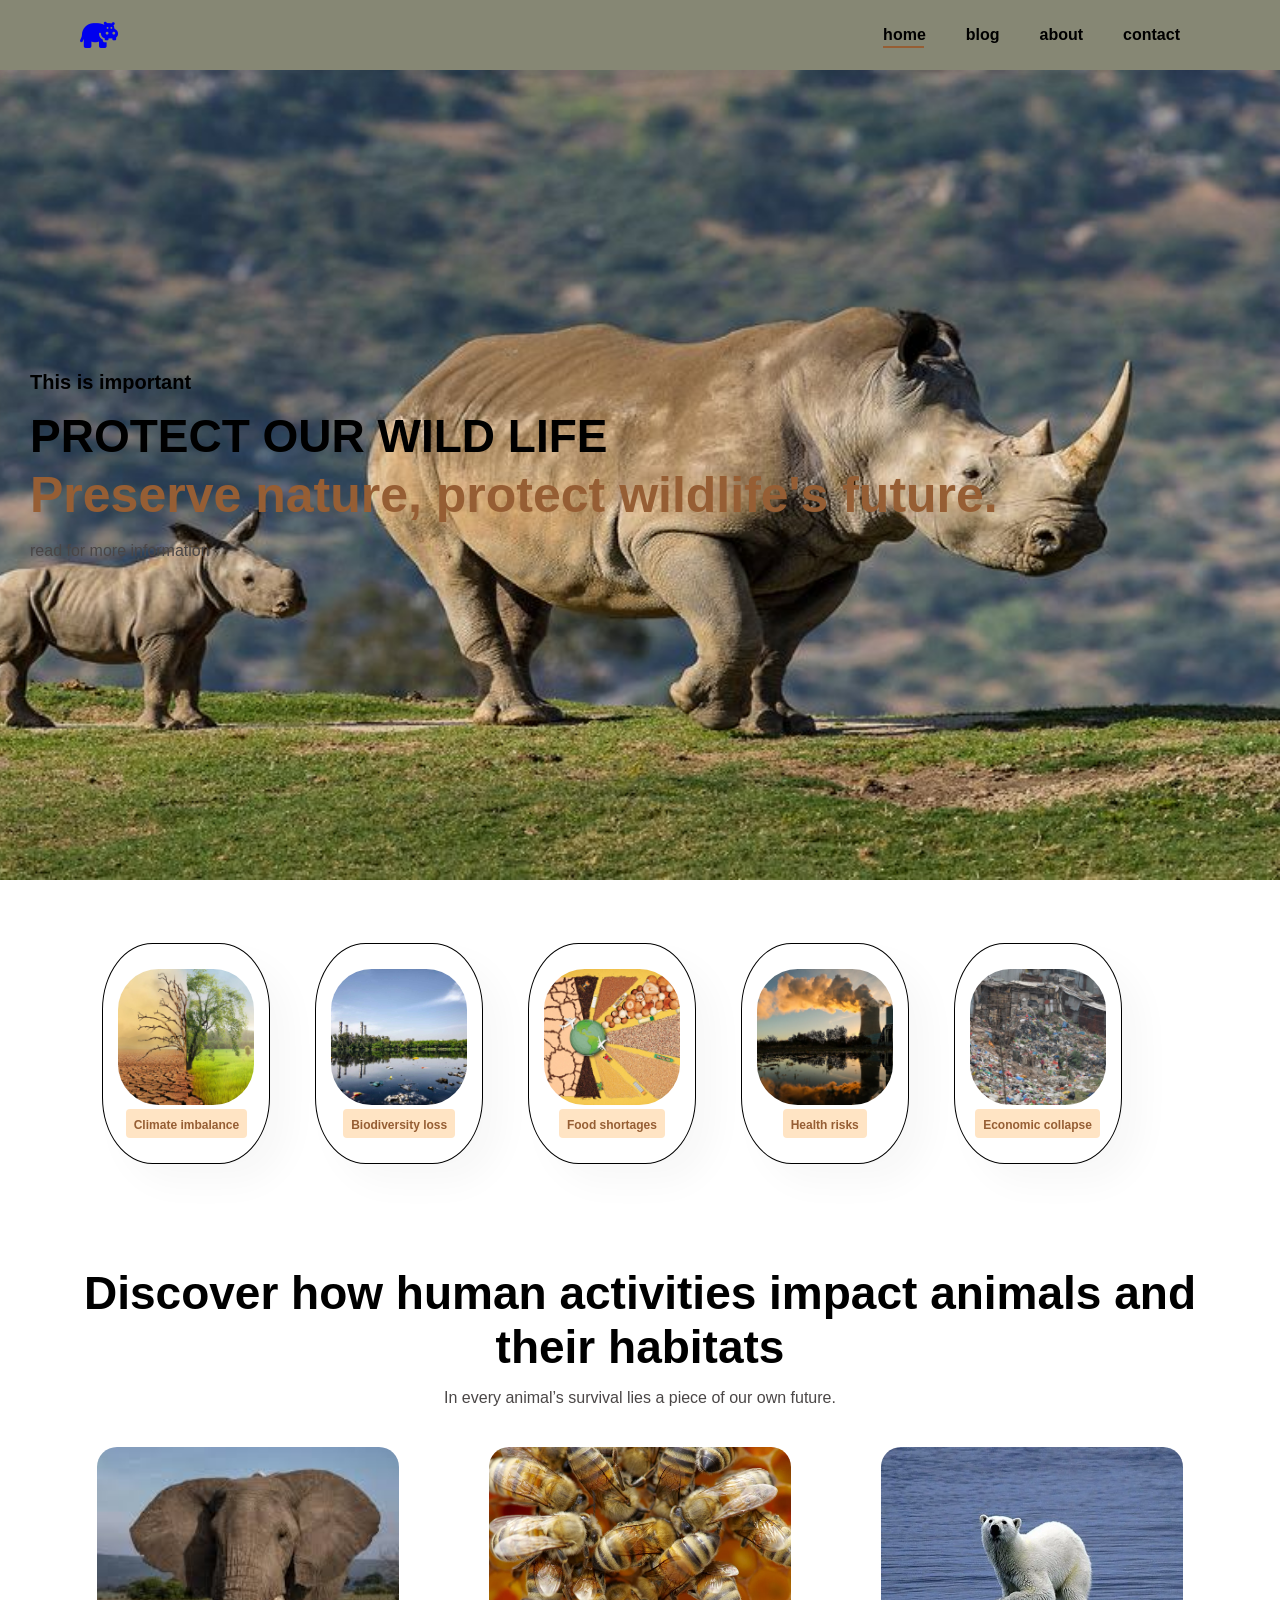
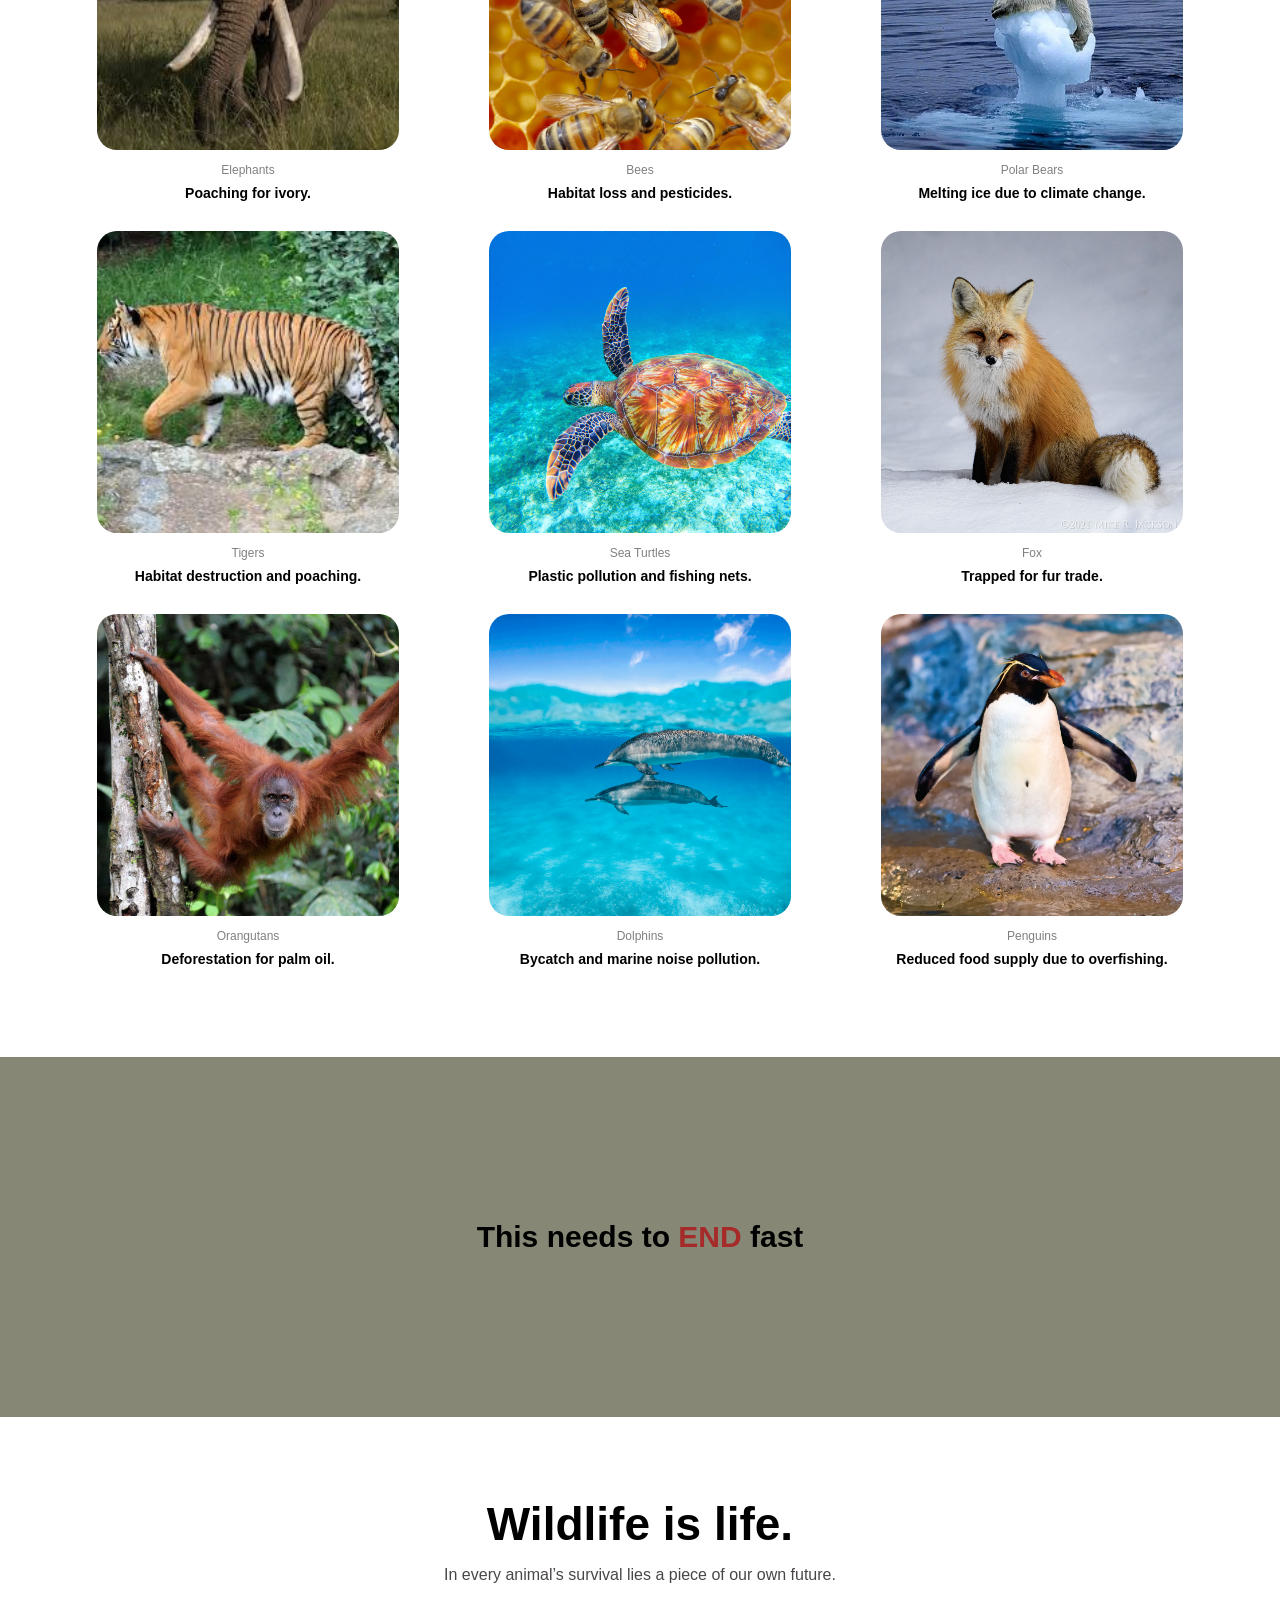
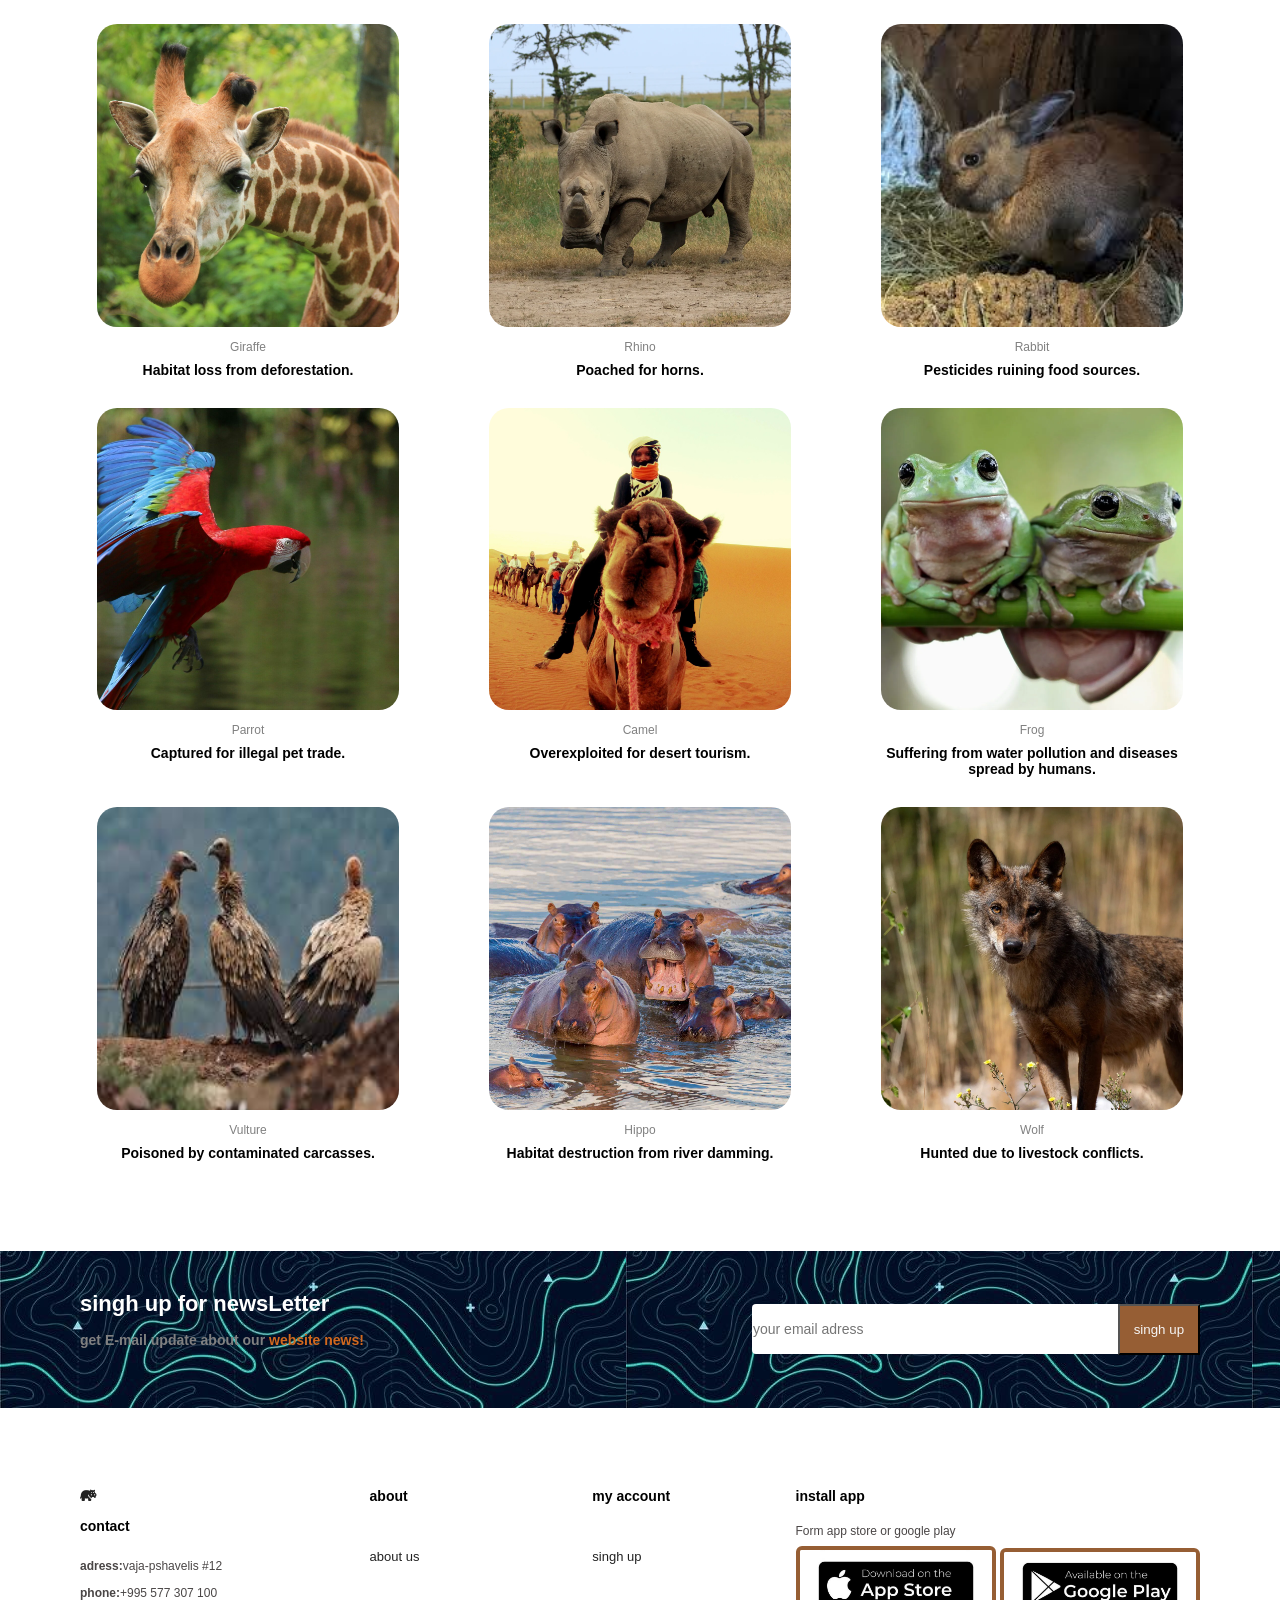
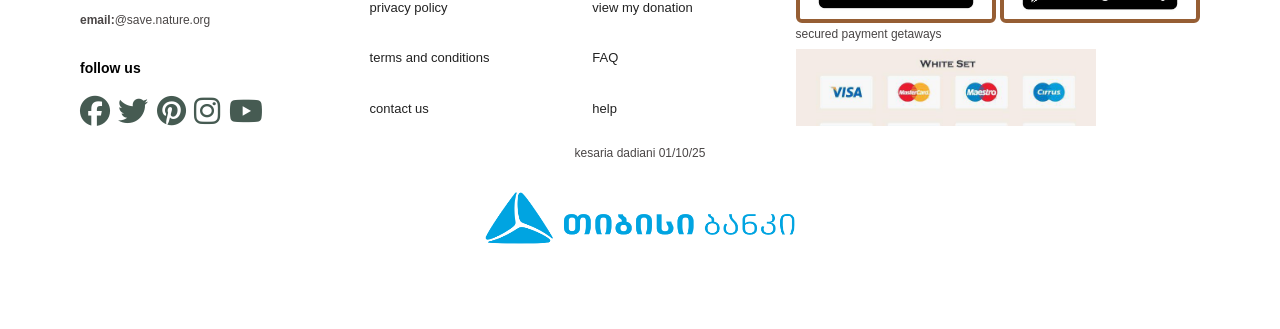
<file: index.html>
<!DOCTYPE html>
<html lang="en">
  <head>
    <meta charset="UTF-8" />
    <meta http-equiv="X-UA-Compatible" content="IE=edge" />
    <meta name="viewport" content="width=device-width, initial-scale=1.0" />
    <title>Savenature.org</title>
    <link rel="stylesheet" href="./style.css" />
    <link
      rel="stylesheet"
      href="https://cdnjs.cloudflare.com/ajax/libs/font-awesome/6.4.0/css/all.min.css"
      integrity="sha512-iecdLmaskl7CVkqkXNQ/ZH/XLlvWZOJyj7Yy7tcenmpD1ypASozpmT/E0iPtmFIB46ZmdtAc9eNBvH0H/ZpiBw=="
      crossorigin="anonymous"
      referrerpolicy="no-referrer"
    />
  </head>  <body>
    <section id="header">
      <a href="#"><i class="fa-solid fa-hippo"></i></a>

      <div>
        <ul id="navbar">
          <li><a class="act" href="index.html">home</a></li>
          <li><a href="blog.html">blog</a></li>
          <li><a href="about.html">about</a></li>
          <li><a href="contact.html">contact</a></li>
         </ul>
      </div>
      <div id="mobile">
        <i id="bar" class="fas fa-outdent"></i>      
     </div>


    </section>

    <section id="herro">
      <h4>This is important</h4>
      <h2>PROTECT OUR WILD LIFE</h2>
      <h1>Preserve nature, protect wildlife's future.</h1>
      <p>read for more information</p>
    </section>

    <section id="feture" class="section-p1">
      <div class="fe-box">
        <img src="climate.jpg" alt="" />
        <h6>Climate imbalance</h6>
      </div>
      <div class="fe-box">
        <img src="polluted.jpg" alt="" />
        <h6>Biodiversity loss</h6>
      </div>
      <div class="fe-box">
        <img src="food.jpg" alt="" />
        <h6>Food shortages</h6>
      </div>
      <div class="fe-box">
        <img src="badnat.webp" alt="" />
        <h6>Health risks</h6>
      </div>
      <div class="fe-box">
        <img src="health.avif" />
        <h6>Economic collapse</h6>
      </div>
    </section>

    <section id="product1" class="section-p1">
      <h2>Discover how human activities impact animals and their habitats</h2>
      <p>In every animal’s survival lies a piece of our own future.</p>
    
      <div class="procont">
        <div class="pro">
          <img src="elephant.jpg" alt="">
          <div class="imgpol">
            <span>Elephants</span>
            <h5>Poaching for ivory.</h5>
          </div>
        </div>
    
        <div class="pro">
          <img src="bees.webp" alt="">
          <div class="imgpol">
            <span>Bees</span>
            <h5>Habitat loss and pesticides.</h5>
          </div>
        </div>
    
        <div class="pro">
          <img src="polar.webp" alt="">
          <div class="imgpol">
            <span>Polar Bears</span>
            <h5>Melting ice due to climate change.</h5>
          </div>
        </div>
    
        <div class="pro">
          <img src="tiger.jpg" alt="">
          <div class="imgpol">
            <span>Tigers</span>
            <h5>Habitat destruction and poaching.</h5>
          </div>
        </div>
    
        <div class="pro">
          <img src="turtle.webp" alt="">
          <div class="imgpol">
            <span>Sea Turtles</span>
            <h5>Plastic pollution and fishing nets.</h5>
          </div>
        </div>

        <div class="pro">
          <img src="fox.jpg" alt="">
          <div class="imgpol">
            <span>Fox</span>
            <h5>Trapped for fur trade.</h5>
          </div>
        </div>

        <div class="pro">
          <img src="orangutan.webp" alt="">
          <div class="imgpol">
            <span>Orangutans</span>
            <h5>Deforestation for palm oil.</h5>
          </div>
        </div>
    
        <div class="pro">
          <img src="dolphins.webp" alt="">
          <div class="imgpol">
            <span>Dolphins</span>
            <h5>Bycatch and marine noise pollution.</h5>
          </div>
        </div>
    
        <div class="pro">
          <img src="penguin.webp" alt="">
          <div class="imgpol">
            <span>Penguins</span>
            <h5>Reduced food supply due to overfishing.</h5>
          </div>
        </div>
      </div>
    </section>

    <section id="banner" class="section-m1">
      <!-- es meore seqciaaa -->
     
      <h2>This needs to <span>END</span> fast</h2>
    </section>

    <section id="product1" class="section-p1">
      <h2>Wildlife is life.</h2>
      <p>In every animal’s survival lies a piece of our own future.</p>
    
      <div class="procont">
        <div class="pro">
          <img src="giraffe.jpg" alt="">
          <div class="imgpol">
            <span>Giraffe</span>
            <h5>Habitat loss from deforestation.</h5>
          </div>
        </div>
    
        <div class="pro">
          <img src="rhino.webp" alt="">
          <div class="imgpol">
            <span>Rhino</span>
            <h5>Poached for horns.</h5>
          </div>
        </div>
    
        <div class="pro">
          <img src="rabbit.jpg" alt="">
          <div class="imgpol">
            <span>Rabbit</span>
            <h5>Pesticides ruining food sources.</h5>
          </div>
        </div>
        <div class="pro">
          <img src="parrot.jpg" alt="">
          <div class="imgpol">
            <span>Parrot</span>
            <h5> Captured for illegal pet trade.</h5>
          </div>
        </div>
    
        <div class="pro">
          <img src="camel.jpg" alt="">
          <div class="imgpol">
            <span>Camel</span>
            <h5> Overexploited for desert tourism.</h5>
          </div>
        </div>
    
        <div class="pro">
          <img src="frog2.webp" alt="">
          <div class="imgpol">
            <span>Frog</span>
            <h5> Suffering from water pollution and diseases spread by humans.</h5>
          </div>
        </div>
    
        <div class="pro">
          <img src="voltures.jpg" alt="">
          <div class="imgpol">
            <span>Vulture</span>
            <h5> Poisoned by contaminated carcasses.</h5>
          </div>
        </div>
    
        <div class="pro">
          <img src="hippo.jpg" alt="">
          <div class="imgpol">
            <span>Hippo</span>
            <h5> Habitat destruction from river damming.</h5>
          </div>
        </div>
    
        <div class="pro">
          <img src="wolf.webp" alt="">
          <div class="imgpol">
            <span>Wolf</span>
            <h5>Hunted due to livestock conflicts.</h5>
          </div>
        </div>
      </div>
    </section>


<!-- 
    <section id="banner" class="section-m1">
    
 
  
    <section id="sm-banner" class="section-p1">
      <div class="banner-box">
          <h4>crazy deals</h4>
          <h2>buy 1 get 1 free</h2>
          <span>the best classic dress is on sale at cara</span>
      </div>
      <div class="banner-box banner-box2">
          <h4>buy now!</h4>
          <h2>A variety of new clothes</h2>
      </div>
  </section>
  
</section> -->

    <section id="newsletter" class="section-p1 section-m1">
        <div class="newster">
          <h4>singh up for newsLetter</h4>
          <p>
            get E-mail update about our 
            <span>website news!</span>
          </p>
        </div>
        <div class="form">
          <input type="text" placeholder="your email adress" />
          <button class="normal">singh up</button>
        </div>
      </section>

    <footer class="section-p1">
      <div class="col">
             <a href="#"><i class="fa-solid fa-hippo"></i></a>
        <h4>contact</h4>
        <p><strong>adress:</strong>vaja-pshavelis #12</p>
        <p><strong>phone:</strong>+995 577 307 100</p>
        <p><strong>email:</strong>@save.nature.org</p>

        <div class="follow">
          <h4>follow us</h4>
          <div class="icon">
            <i class="fa-brands fa-facebook"></i>
            <i class="fa-brands fa-twitter"></i>
            <i class="fa-brands fa-pinterest"></i>
            <i class="fa-brands fa-instagram"></i>
            <i class="fa-brands fa-youtube"></i>
          </div>
        </div>
      </div>

      <div class="col">
        <h4>about</h4>
        <a href="#">about us</a>
        <a href="#">privacy policy</a>
        <a href="#">terms and conditions</a>
        <a href="#">contact us</a>
      </div>
      <div class="col">
        <h4>my account</h4>
        <a href="#">singh up</a>
        <a href="#"> view my donation</a>
        <a href="#">FAQ</a>
        <a href="#">help</a>
      </div>

      <div class="col install">
        <h4>install app</h4>
        <p>Form app store or google play</p>
        <div class="row">
          <img src="applol.jpg" alt="" />
          <img src="apppls.jpg" alt="" />
        </div>
        <p>secured payment getaways</p>
        <img src="terminal.jpg" alt="" width="300px" />
      </div>
      <div class="copyright">
        <p>kesaria dadiani 01/10/25</p> 
        <span> <img src="tbc logo.png" alt="" width="30%" height="70%"></span>
      </div>
    </footer>

    <meta name="viewport" content="width=device-width, initial-scale=1.0" />

  </body>
</html>
</file>
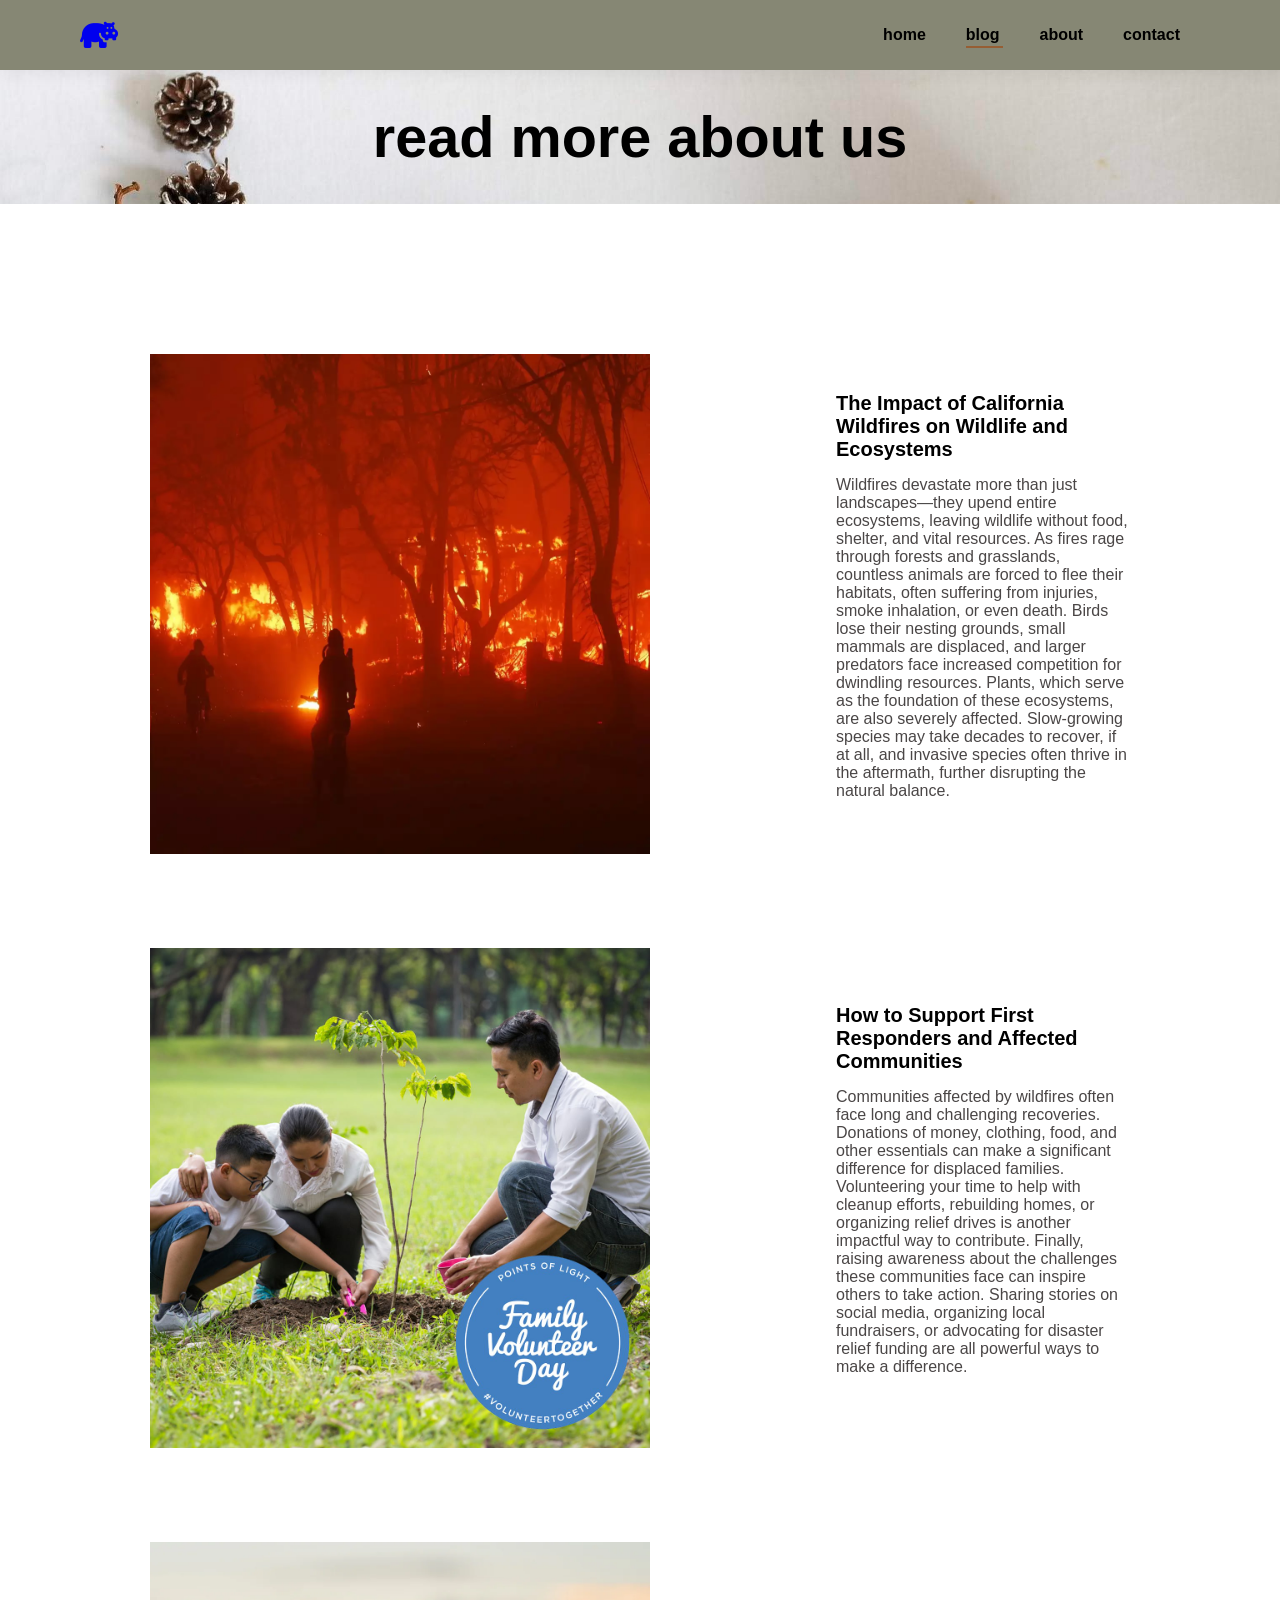
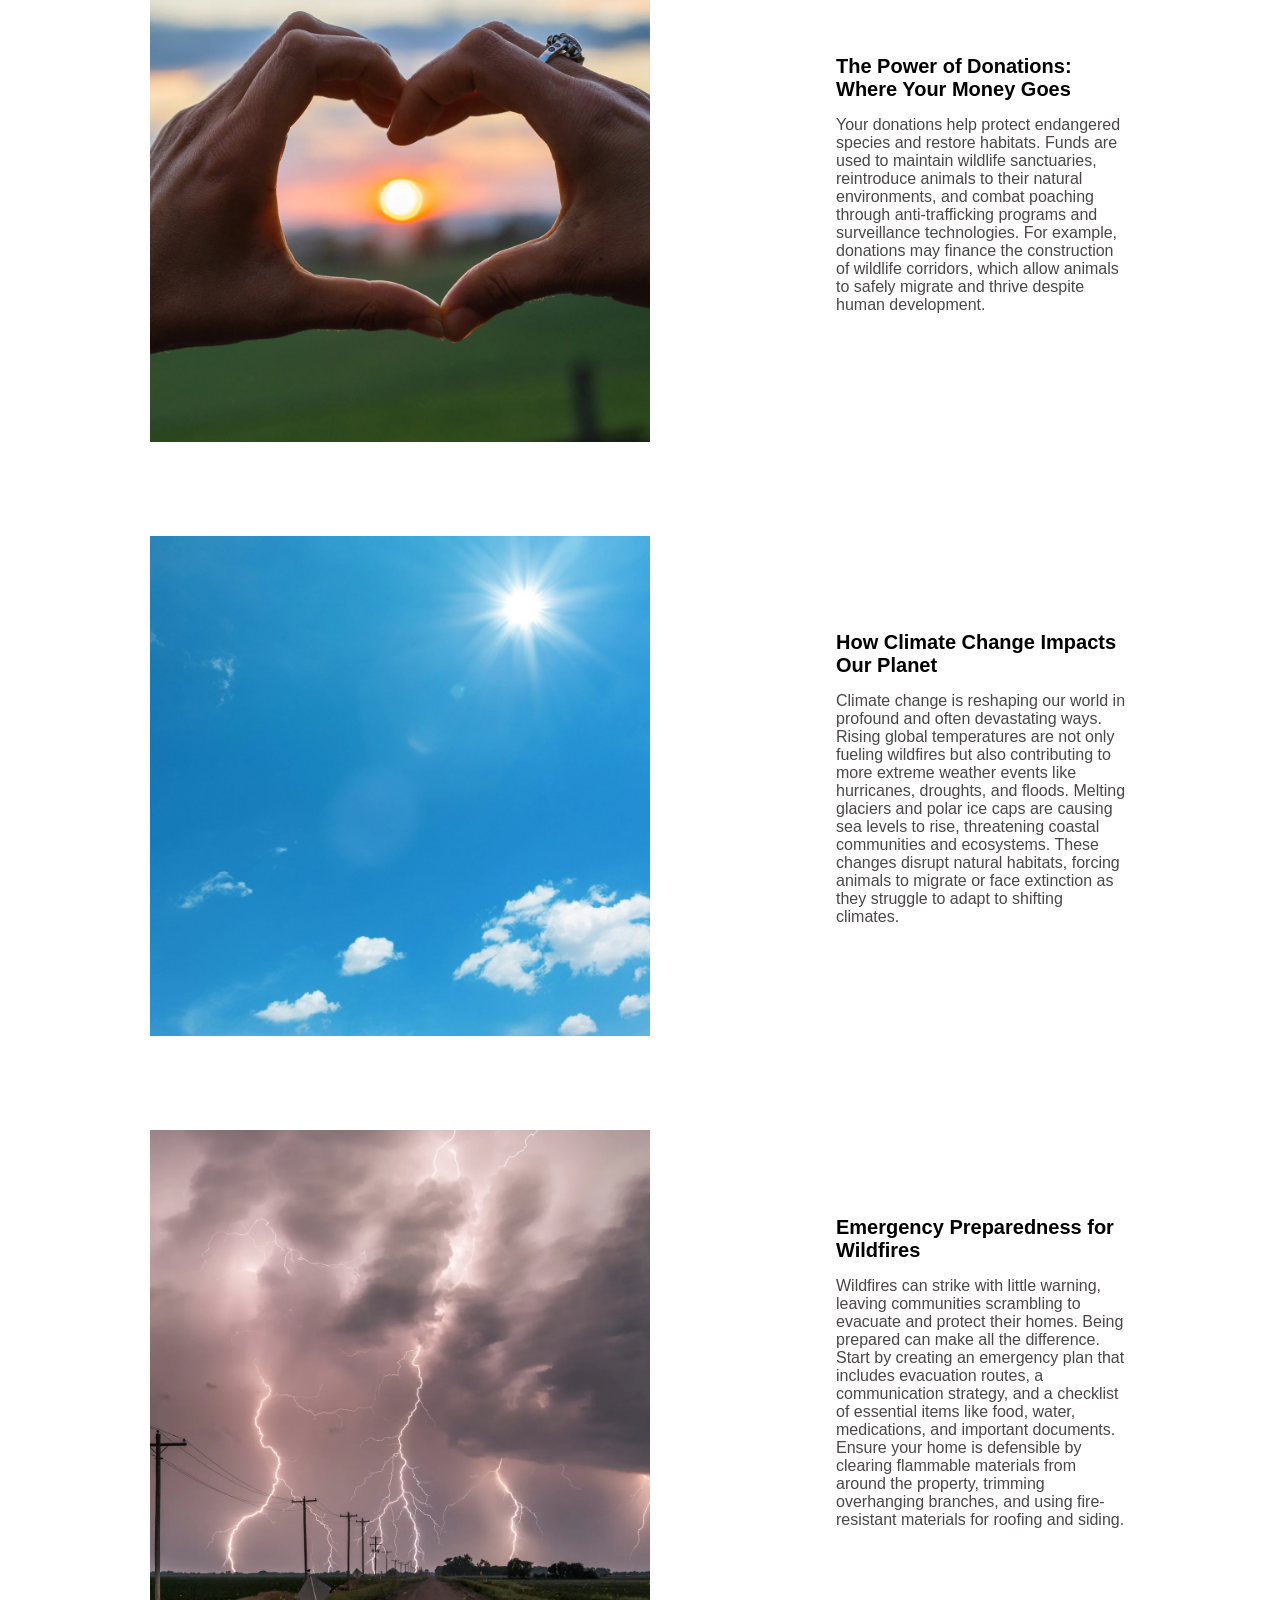
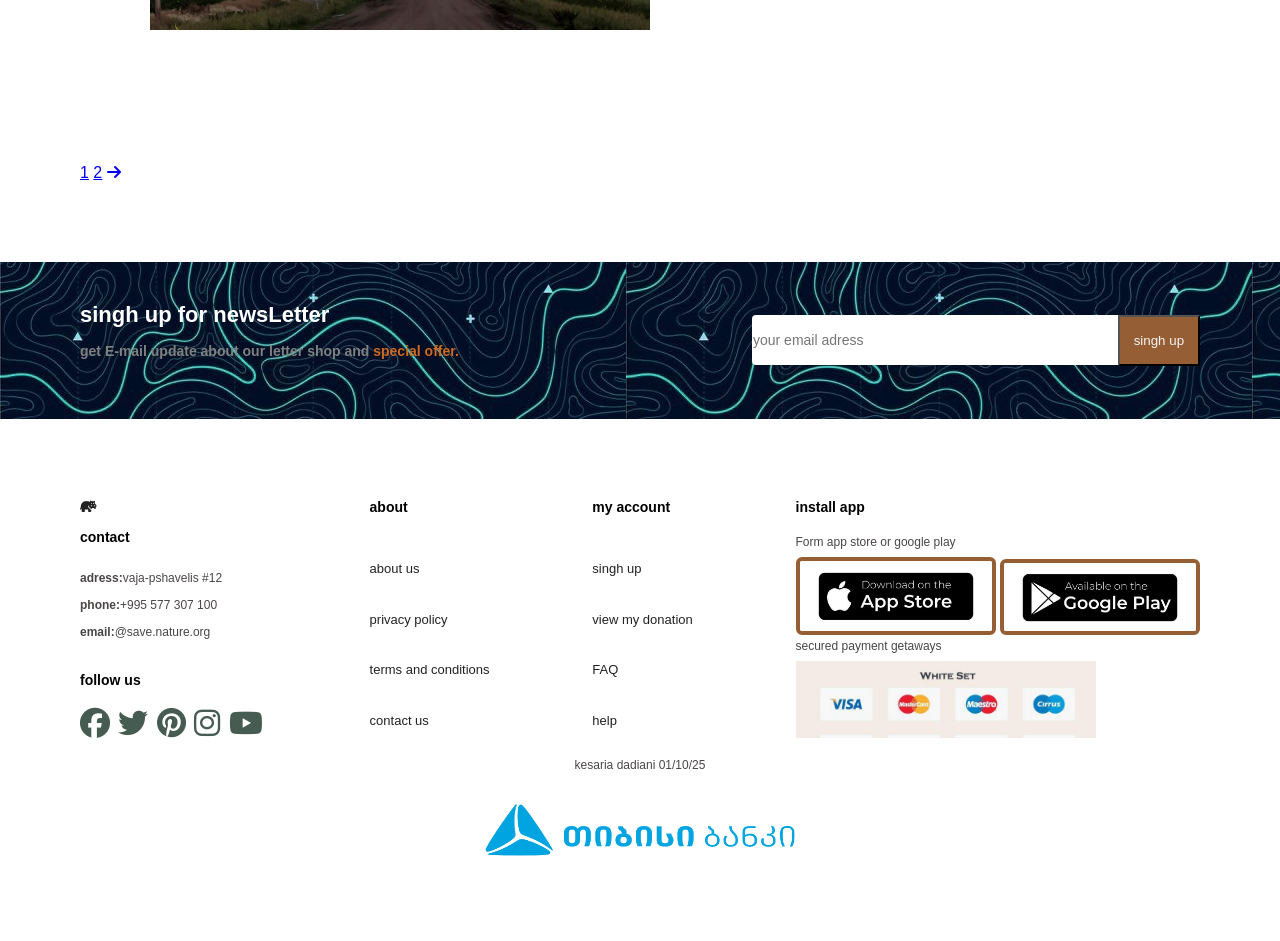
<file: blog.html>
<!DOCTYPE html>
<html lang="en">
  <head>
    <meta charset="UTF-8" />
    <meta http-equiv="X-UA-Compatible" content="IE=edge" />
    <meta name="viewport" content="width=device-width, initial-scale=1.0" />
    <title>Savenature.org</title>
    <link rel="stylesheet" href="./style.css" />
    <link
      rel="stylesheet"
      href="https://cdnjs.cloudflare.com/ajax/libs/font-awesome/6.4.0/css/all.min.css"
      integrity="sha512-iecdLmaskl7CVkqkXNQ/ZH/XLlvWZOJyj7Yy7tcenmpD1ypASozpmT/E0iPtmFIB46ZmdtAc9eNBvH0H/ZpiBw=="
      crossorigin="anonymous"
      referrerpolicy="no-referrer"
    />
  </head>
  <body>
    <section id="header">
      <a href="#"><i class="fa-solid fa-hippo"></i></a>

      <div>
        <ul id="navbar">
          <li><a  href="index.html">home</a></li>
   
          <li><a class="act" href="blog.html"  >blog</a></li>
          <li><a href="about.html">about</a></li>
          <li><a href="contact.html">contact</a></li>
        </ul>
      </div>
    </section>

    <section id="page-header2" class="blog-header">
     <h2>read more about us</h2>
 
     

    </section>

    <section id="blog">
    <div class="blog-box">
        <div class="blog-img">
            <img src="california.webp" alt="" >
        </div>
        <div class="blog-detals">
            <h4>The Impact of California Wildfires on Wildlife and Ecosystems</h4>
            <p>Wildfires devastate more than just landscapes—they upend entire ecosystems, 
              leaving wildlife without food, shelter, and vital resources. As fires rage through 
              forests and grasslands, countless animals are forced to flee their habitats, often 
              suffering from injuries, smoke inhalation, or even death. Birds lose their nesting grounds, small mammals are displaced, and larger predators face increased competition for dwindling resources. Plants, which serve as the foundation of these ecosystems, are also severely affected. Slow-growing species may take decades to recover,
               if at all, and invasive species often thrive in the aftermath, further disrupting the natural balance.
            </p>
        </div>
    
    </div>    
    <div class="blog-box">
        <div class="blog-img">
            <img src="program.jpg" alt=""  >
        </div>
        <div class="blog-detals">
            <h4> How to Support First Responders and Affected Communities</h4>
            <p>Communities affected by wildfires often face long and challenging recoveries.
               Donations of money, clothing, food, and other essentials can make a significant difference 
               for displaced families. Volunteering your time to help with cleanup efforts, 
               rebuilding homes, or organizing relief drives is another impactful way to contribute.
                Finally, raising awareness about the challenges these communities face can inspire others to take action. Sharing stories on social media,
               organizing local fundraisers, or advocating for disaster relief funding are all powerful ways to make a difference.
            </p>
        </div>
       
    </div>    
    <div class="blog-box">
        <div class="blog-img">
            <img src="dont2.webp" alt="" >
        </div>
        <div class="blog-detals">
            <h4>The Power of Donations: Where Your Money Goes </h4>
            <p>Your donations help protect endangered species and restore habitats.
              Funds are used to maintain wildlife sanctuaries, reintroduce animals to their natural environments, 
              and combat poaching through anti-trafficking programs and surveillance technologies. For example,
               donations may finance the construction of wildlife 
              corridors, which allow animals to safely migrate and thrive despite human development.
            </p>
        </div>
       
    </div>    
    <div class="blog-box">
        <div class="blog-img">
            <img src="sun.jpeg" alt="" >
        </div>
        <div class="blog-detals">
            <h4>
              How Climate Change Impacts Our Planet</h4>
            <p>Climate change is reshaping our world in profound and often devastating ways. Rising global temperatures are not only fueling wildfires but also contributing to more extreme weather events like 
              hurricanes, droughts, and floods. Melting glaciers and polar ice caps are causing sea levels
               to rise, threatening coastal communities and ecosystems. These changes disrupt natural habitats,
                forcing animals to migrate or face extinction as they struggle to adapt to shifting climates.
            </p>
        </div>
      
    </div>    
    <div class="blog-box">
        <div class="blog-img">
            <img src="hurricane.jpg" alt="" >
        </div>
        <div class="blog-detals">
            <h4> Emergency Preparedness for Wildfires</h4>
            <p>Wildfires can strike with little warning, leaving communities scrambling to evacuate and 
              protect their homes. Being prepared can make all the difference. Start by creating an emergency plan 
              that includes evacuation routes, a communication strategy, and a checklist of essential items like food, 
              water, medications, and important documents. Ensure your home is defensible by clearing flammable materials
               from around the property, trimming overhanging branches, and using fire-resistant materials for roofing and 
               siding.
            </p>
        </div>
    
    </div>    
    
    </section>

    <section id="pagination" class="section-p1">
        <a href="#">1</a>
        <a href="#">2</a>
        <a href="#"><i class="fa-solid fa-arrow-right"></i></a>
       
    </section>

    <section id="newsletter" class="section-p1 section-m1">
        <div class="newster">
          <h4>singh up for newsLetter</h4>
          <p>
            get E-mail update about our letter shop and
            <span>special offer.</span>
          </p>
        </div>
        <div class="form">
          <input type="text" placeholder="your email adress" />
          <button class="normal">singh up</button>
        </div>
      </section>
      <footer class="section-p1">
        <div class="col">
               <a href="#"><i class="fa-solid fa-hippo"></i></a>
          <h4>contact</h4>
          <p><strong>adress:</strong>vaja-pshavelis #12</p>
          <p><strong>phone:</strong>+995 577 307 100</p>
          <p><strong>email:</strong>@save.nature.org</p>
  
          <div class="follow">
            <h4>follow us</h4>
            <div class="icon">
              <i class="fa-brands fa-facebook"></i>
              <i class="fa-brands fa-twitter"></i>
              <i class="fa-brands fa-pinterest"></i>
              <i class="fa-brands fa-instagram"></i>
              <i class="fa-brands fa-youtube"></i>
            </div>
          </div>
        </div>
  
        <div class="col">
          <h4>about</h4>
          <a href="#">about us</a>
          <a href="#">privacy policy</a>
          <a href="#">terms and conditions</a>
          <a href="#">contact us</a>
        </div>
        <div class="col">
          <h4>my account</h4>
          <a href="#">singh up</a>
          <a href="#"> view my donation</a>
          <a href="#">FAQ</a>
          <a href="#">help</a>
        </div>
  
        <div class="col install">
          <h4>install app</h4>
          <p>Form app store or google play</p>
          <div class="row">
            <img src="applol.jpg" alt="" />
            <img src="apppls.jpg" alt="" />
          </div>
          <p>secured payment getaways</p>
          <img src="terminal.jpg" alt="" width="300px" />
        </div>
        <div class="copyright">
          <p>kesaria dadiani 01/10/25</p> 
          <span> <img src="tbc logo.png" alt="" width="30%" height="70%"></span>
        </div>
      </footer>
  </body>
</html>
</file>
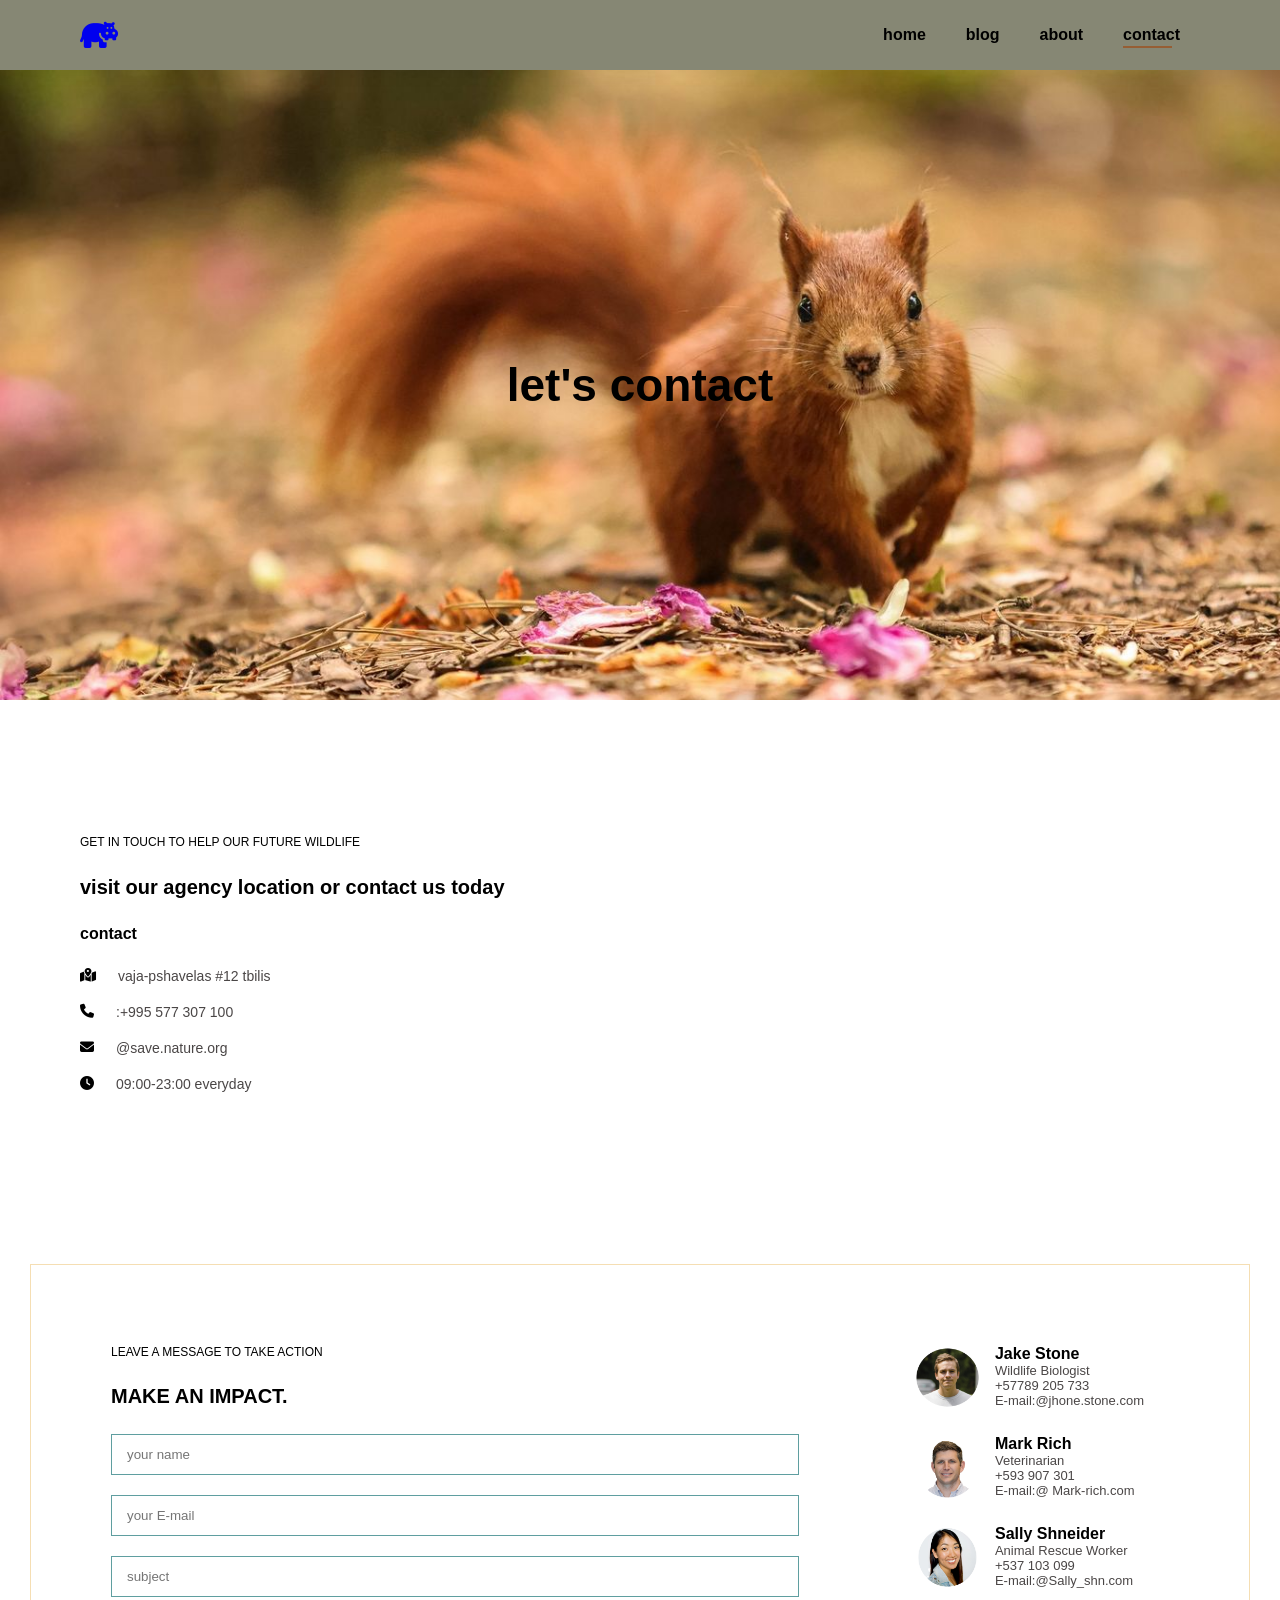
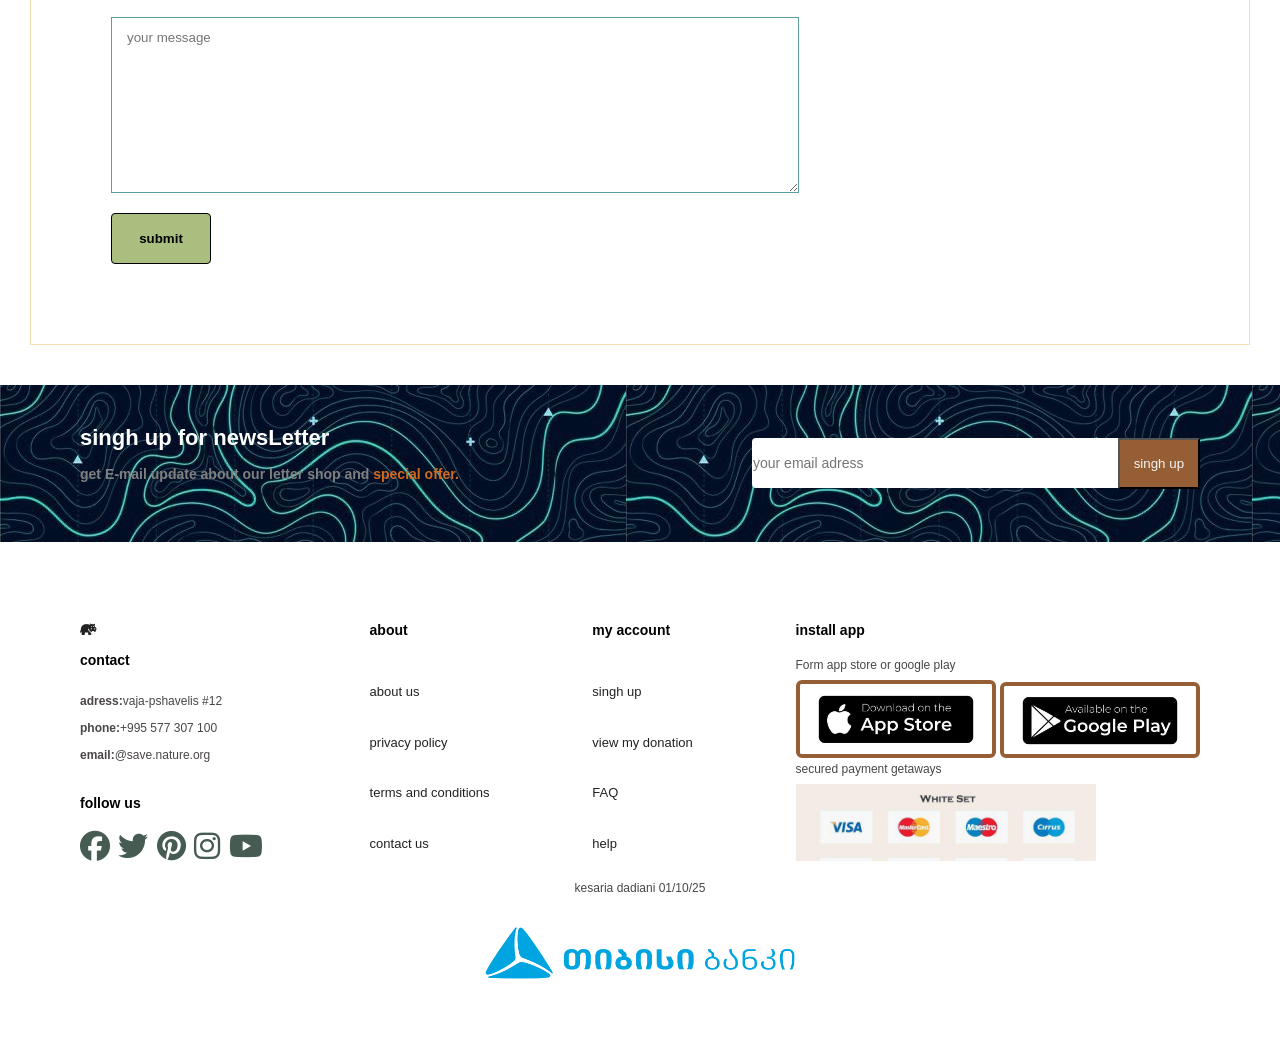
<file: contact.html>
<!DOCTYPE html>
<html lang="en">
  <head>
    <meta charset="UTF-8" />
    <meta http-equiv="X-UA-Compatible" content="IE=edge" />
    <meta name="viewport" content="width=device-width, initial-scale=1.0" />
    <title>Savenature.org</title>
    <link rel="stylesheet" href="./style.css" />
    <link
      rel="stylesheet"
      href="https://cdnjs.cloudflare.com/ajax/libs/font-awesome/6.4.0/css/all.min.css"
      integrity="sha512-iecdLmaskl7CVkqkXNQ/ZH/XLlvWZOJyj7Yy7tcenmpD1ypASozpmT/E0iPtmFIB46ZmdtAc9eNBvH0H/ZpiBw=="
      crossorigin="anonymous"
      referrerpolicy="no-referrer"
    />
  </head>
  <body>
    <section id="header">
      <a href="#"><i class="fa-solid fa-hippo"></i></a>

      <div>
        <ul id="navbar">
          <li><a  href="index.html">home</a></li>
          <li><a  href="blog.html"  >blog</a></li>
          <li><a  href="about.html">about</a></li>
          <li><a class="act" href="contact.html">contact</a></li>
        </ul>
      </div>
    </section>

    <section id="page-header4" class="about-header">
     <h2>let's contact</h2>
 
    

    </section>

   <section id="contact-detals" class="section-p1">
    <div class="detals">
<span>GET IN TOUCH TO HELP OUR FUTURE WILDLIFE</span>
<h2>visit our agency location or contact us today</h2>
<h3>contact</h3>
<div>
<li>
    <i class="fa-solid fa-map-location-dot"></i>
    <p>vaja-pshavelas #12 tbilis </p>
</li>
<li>
    <i class="fa-solid fa-phone"></i>
    <p>:+995 577 307 100 </p>
</li>
<li>
    <i class="fa-solid fa-envelope"></i>
    <p>@save.nature.org </p>
</li>
<li>
    <i class="fa-solid fa-clock"></i>
    <p>09:00-23:00 everyday </p>
</li>

</div>
    </div>
<div class="map">
    <iframe src="https://www.google.com/maps/embed?pb=!1m18!1m12!1m3!1d2977.841404394941!2d44.729997100000006!3d41.72394100000001!2m3!1f0!2f0!3f0!3m2!1i1024!2i768!4f13.1!3m3!1m2!1s0x4044730c3a357731%3A0xa2d4accd1170c788!2z4YOV4YOQ4YOf4YOQLeGDpOGDqOGDkOGDleGDlOGDmuGDkA!5e0!3m2!1ska!2sge!4v1685382746433!5m2!1ska!2sge" width="600" height="450" style="border:0;" allowfullscreen="" loading="lazy" referrerpolicy="no-referrer-when-downgrade"></iframe>
</div>
   </section>
      
   <section id="form-detals">
<form action="">
    <span>LEAVE A MESSAGE TO TAKE ACTION</span>
  <h2>MAKE AN IMPACT.</h2>
  <input type="text" placeholder="your name">
  <input type="email" placeholder="your E-mail">
  <input type="text" placeholder="subject">
  <textarea name="" id="" cols="30" rows="10" placeholder="your message"></textarea>
  <button>submit</button>
</form>
<div class="people">
    <div>
        <img src="bijiko1.png" alt="">
        <p><span>Jake Stone</span> Wildlife Biologist<br> +57789 205 733 <br> E-mail:@jhone.stone.com</p>
    </div>
    <div>
        <img src="bijiko3.png" alt="">
        <p><span>Mark Rich</span> Veterinarian <br> +593 907 301 <br> E-mail:@ Mark-rich.com</p>
    </div>
    <div>
        <img src="bijiko2'.png" alt="">
        <p><span>Sally Shneider</span> Animal Rescue Worker <br> +537 103 099 <br> E-mail:@Sally_shn.com</p>
    </div>
</div>
   </section>


    <section id="newsletter" class="section-p1 section-m1">
        <div class="newster">
          <h4>singh up for newsLetter</h4>
          <p>
            get E-mail update about our letter shop and
            <span>special offer.</span>
          </p>
        </div>
        <div class="form">
          <input type="text" placeholder="your email adress" />
          <button class="normal">singh up</button>
        </div>
      </section>

      <footer class="section-p1">
        <div class="col">
               <a href="#"><i class="fa-solid fa-hippo"></i></a>
          <h4>contact</h4>
          <p><strong>adress:</strong>vaja-pshavelis #12</p>
          <p><strong>phone:</strong>+995 577 307 100</p>
          <p><strong>email:</strong>@save.nature.org</p>
  
          <div class="follow">
            <h4>follow us</h4>
            <div class="icon">
              <i class="fa-brands fa-facebook"></i>
              <i class="fa-brands fa-twitter"></i>
              <i class="fa-brands fa-pinterest"></i>
              <i class="fa-brands fa-instagram"></i>
              <i class="fa-brands fa-youtube"></i>
            </div>
          </div>
        </div>
  
        <div class="col">
          <h4>about</h4>
          <a href="#">about us</a>
          <a href="#">privacy policy</a>
          <a href="#">terms and conditions</a>
          <a href="#">contact us</a>
        </div>
        <div class="col">
          <h4>my account</h4>
          <a href="#">singh up</a>
          <a href="#"> view my donation</a>
          <a href="#">FAQ</a>
          <a href="#">help</a>
        </div>
  
        <div class="col install">
          <h4>install app</h4>
          <p>Form app store or google play</p>
          <div class="row">
            <img src="applol.jpg" alt="" />
            <img src="apppls.jpg" alt="" />
          </div>
          <p>secured payment getaways</p>
          <img src="terminal.jpg" alt="" width="300px" />
        </div>
        <div class="copyright">
          <p>kesaria dadiani 01/10/25</p> 
          <span> <img src="tbc logo.png" alt="" width="30%" height="70%"></span>
        </div>
      </footer>
  </body>
</html>
</file>
<file: style.css>
*{
    margin: 0;
    padding: 0;
    box-sizing: border-box;
    font-family: 'Poppins', sans-serif;
}



h1{
font-size: 50px;
line-height: 64px;
color: black;
}
 h2{
    font-size: 46px;
    line-height: 54px;
    color: black;
 }

 h4{
    font-size: 20px;
    color: black;
 }

 h6{
    font-weight: 700;
    font-size: 12px;
 }

 p{
    font-size: 16px;
    color: rgb(74, 70, 70);
    margin: 15px 0 20px 0;
 }

 .section-p1{
    padding: 40px 80px;
 }
 .section-m1{
    margin: 40px 0;
 }
 body{
    width: 100%;
 }

 #header{
    display: flex;
    align-items: center;
    justify-content: space-between;
    padding: 20px 80px;
    background-color:rgb(134, 135, 116);
    box-shadow: 0 5px 15px rgba(0, 0, 0, 0.06);
    z-index: 999;
    position: sticky;
    top: 0;
    left: 0;
 }
#header i {
    font-size: 190%;
}
#navbar{
    display: flex;
    align-items: center;
    justify-content: center;
}

#navbar li{
    list-style: none;
    padding: 0 20px;
    position: relative;
}

#navbar li a{
    text-decoration: none;
    font-size: 16px;
    font-weight:600 ;
    color: black;
    transition:0.3s ;
}

#navbar li a:hover{
color: rgb(74, 33, 20);
}

#navbar li a:hover,
#navbar li a.act{
    color:rgb(0, 0, 0);
}
  
#navbar li a.act::after,
#navbar li a:hover::after{
    content: "";
    width: 50%;
    height: 2px;
    background: rgb(150, 94, 52);
    position: absolute;
    bottom: -4px;
    left: 20px;
}

#mobile{
    display: none;
    align-items: center;
}
.fa-brands{
    font-size: 60px;
}

#herro{
 background-image: url("herro.jpg");
 width: 100%;
    height: 90vh;
    background-position: top 25%  right 0 ;
background-size: cover;
padding: 0 30px;
display: flex;
align-items: flex-start;
justify-content: center;
flex-direction: column;
}
#herro h4{
    padding-bottom: 15px;
}
#herro h1{
    color: rgb(150, 94, 52);
}

#feture {
    display: flex;
    align-items: center;
    justify-content: flex-start;
    flex-wrap: wrap;
  }
  
  #feture .fe-box {
    width: 15%;
    text-align: center;
    padding: 25px 15px;
    box-shadow: 20px 20px 34px rgba(0, 0, 0, 0.03);
    border: 1px solid;
    margin: 2%;
    border-radius: 30%;
  } 
  
  #feture .fe-box img {
    width: 100%;
  border-radius: 30%;
  }
  
  #feture .fe-box h6 {
    padding: 9px 8px 6px 8px;
    border-radius: 4px;
    color:rgb(150, 94, 52);
    background-color: bisque;
    display: inline-block;
  }

  #feture1 {  
    display: flex;  
    align-items: flex-start;  
    justify-content: space-between;  
    flex-wrap: wrap;  
}  

#feture1 .fe-box {  
    text-align: center;  
    padding: 2%;  
    border-radius: 10px;  
    flex: 1 1 calc(30% - 20px); 
    margin: 10px;  
}  

#feture1 .fe-box img {  
    width: 100%; 
    max-width: 440px;
    height: auto;  
    border-radius: 10%;  
}  

#feture1 .fe-box h6 {  
    padding: 9px 8px 6px 8px;  
    border-radius: 4px;  
    color: rgb(150, 94, 52);  
    background-color: bisque;  
    display: inline-block;  
    margin-top: 10px;  
    font-size: 30px;
}  



  #product1 {
    text-align: center;
}

#product1 .procont {
    display: flex;
    justify-content: space-between;
    flex-wrap: wrap;
    gap: 20px; 
    padding-top: 20px;
}

#product1 .pro {
    display: flex;
    flex-direction: column; 
    align-items: center;
    width: 30%; 
    box-sizing: border-box;
}

#product1 .pro:hover {
    box-shadow: 20px 20px 30px rgba(0, 0, 0, 0.09);
}

#product1 .pro img {
    width: 90%;
    border-radius: 20px;
}

#product1 .imgpol {
    text-align: center;
    padding: 10px 0;
}

#product1 .imgpol span {
    color: grey;
    font-size: 12px;
}

#product1 .imgpol h5 {
    padding-top: 7px;
    color: black;
    font-size: 14px;
}



#banner{
    display: flex;
    flex-direction: column;
    justify-content: center;
    align-items: center;
    text-align: center;
    background-image: url(Screenshot\ 2025-01-04\ 161342.png);
    width: 100%;
    height: 40vh;
    background-size: cover;
    background-position: center;
 
}

#banner h4{
color:darkblue ;
font-size: 16px;
}

#banner h2{
color: rgb(0, 0, 0);
    font-size: 30px;
    padding: 10px 0;
}


.banner-box {
    display: flex;
    flex-direction: column;
    justify-content: center;
    align-items: flex-start;
    justify-self: center; 
    min-width: 580px;
    height: 50vh;
    background-size: cover;
    background-position: center;
   margin: 10%;
  }
  

#banner h2 span{
    color: brown;
}

#product1  .procont{
    display: flex;
    justify-content: space-between;
    padding-top: 20px;
    flex-wrap: wrap;
}

    
#sm-banner {
    display: grid;
    grid-template-columns: 1fr 1fr;
    grid-gap: 20px;
}

.banner-box, .banner-box2 {
    display: flex;
    flex-direction: column;
    justify-content: center;
    align-items: flex-start;
    min-width: 580px;
    height: 50vh;
    background-size: cover;
    background-position: center;
    padding: 30px;
}

.banner-box {
    background-image: url(dmodlegirl.jpg);
}

.banner-box2 {
    background-image: url(cloth.jpg);
}

#sm-banner h4, #sm-banner h2, #sm-banner span {
    color: white;
}

#sm-banner h4 {
    font-size: 20px;
    font-weight: 600;
}

#sm-banner h2 {
    font-size: 28px;
    font-weight: 800;
}

#sm-banner span {
    font-size: 28px;
    font-weight: 500;
    padding-bottom: 15px;
}



#mobile{
    display: none;
    align-items: center;

}






 #newsletter{
display: flex;
justify-content: space-between;
flex-wrap: wrap;
align-items: center;
background-image: url(whaterbakk.jpg);

background-color: darkblue;
    }


    #newsletter h4{
        font-size: 22px;
        font-weight:700 ;
        color: white;
    }


    #newsletter p{
        font-size: 14px;
        font-weight:600 ;
        color: grey; 
    }

    #newsletter p span{
 color: chocolate;
    }


    #newsletter input{
        height:3.125rem ;
padding: o 1.25em ;
font-size: 14px;
width: 100%;
border: 1px solid transparent;
border-radius: 4px;
outline: none;
border-top-right-radius:0 ;
border-bottom-right-radius:0
    }


    #newsletter button{
        color: whitesmoke;
        background-color:rgb(150, 94, 52) ;
        white-space:nowrap ;
        width: 100px;
        height: 51px;
        border-top-left-radius:0 ;
border-bottom-left-radius:0
    }

    #newsletter .form {
display: flex;
width: 40%;
    }



    footer{
        display: flex;
        flex-wrap: wrap;
        justify-content: space-between;
    }

    footer .col{
        display: flex;
      flex-direction: column;
        justify-content: space-between;
        align-items: flex-start;
        margin-bottom: 20px;
    }

    footer h4{
        font-size:14px ;
        padding-bottom: 20px;

    }

    footer p{
        font-size:12px ;
        margin: 0 0 8px 0;
    }

    footer a{
       text-decoration: none;
        margin-bottom:10px;
font-size: 13px;
color: #222;
    }

    footer .follow{
margin-top: 20px;

    }

    
    footer .follow i{
       color: #465b52;
        padding-right: 4px;
        cursor: pointer;
        font-size: 30px;
            }


 footer .install .row img{
border: 4px solid rgb(150, 94, 52);
border-radius: 6px;
width: 200px;
            }


 footer .follow i:hover,
footer a:hover{
                color: rgb(150, 94, 52);
            }

footer .copyright {
text-align: center;
width: 100%;
            }


            @media (max-width: 768px) {
                #header {
                    flex-direction: column;
                    padding: 20px;
                }
            
                #navbar {
                    flex-direction: column;
                    align-items: center;
                }
            
                #navbar li {
                    padding: 10px 0;
                }
            
                #herro h1 {
                    font-size: 36px;
                }
            
                #feture .fe-box {
                    width: 45%;
                    margin: 10px 0;
                }
            
                #product1 .pro {
                    width: 45%;
                }
            
                #newsletter .form {
                    flex-direction: column;
                }
            
                #newsletter input, #newsletter button {
                    width: 100%;
                    margin-bottom: 10px;
                }
            }
            















/* @media chavamato
 

@media (max-width:799px){
    #navbar{
        display: flex;
        flex-direction: column;
        align-items: flex-start;
        justify-content: flex-start;
        position: fixed;
        top: 0;
        right: -300px;
        height: 100vh;
        width: 300px;
        background-color: aliceblue;
        box-shadow: 0 40px 60px rgba(0, 0, 0, 0.2);
        padding:80px 0 0 14px ;
        transition: 0.3s;
    }

    #navbar .active{
        right: 0px;
    }
    #navbar li{
        margin-bottom:25px ;
    }

#mobile{
    display: flex;
    align-items: center;

}

#mobile i {
    color: black;
    font-size: 24px;
    padding-left: 20px;
}
#close{
    position: absolute;
    top: 30px;
    left: 30px;
    color: black;
    font-size: 24px;
}
    #lg-bag{
        display: none;
    }
    #herro{
        background-image: url("herro.jpeg");
        width: 100%;
           height: 90vh;
           background-position: top 25%  right 0 ;
       background-size: cover;
       padding: 0 30px;
       display: flex;
       align-items: flex-start;
       justify-content: center;
       flex-direction: column;
       }
} */



.blog-header{
    background-image: url(gadaketebulia.jpg);
    width: 100%;
    height: 30%;
    background-size: cover;
    display: flex;
    justify-content: center;
    text-align: center;
    flex-direction: column;
    padding: 40px;
   
}


#page-header2 h2{
    color: black;
    font-size: 360%;
    }
    
    #blog{
        padding: 150px 150px 0 150px;
    }
    
    
    #blog  .blog-box{
        display: flex;
        align-items: center;
        width: 100%;
        padding-bottom:90px ;
        position: relative;
    }
    
    
    #blog  .blog-img{
        width: 50%;
        margin-right: 20%;
    }
    
    
    
    #blog  img{
    
        object-fit: cover;
        height: 500px;
    }



    @media (max-width: 768px) {
        #blog {
            padding: 50px 20px; 
        }
    
        #blog .blog-box {
            flex-direction: column;
            align-items: flex-start;
            padding-bottom: 50px;
        }
    
        #blog .blog-img {
            width: 100%;
            margin-right: 0;
            margin-bottom: 20px;
        }
    
        #page-header2 h2 {
            font-size: 180%; 
        }
    
        #blog img {
            height: auto; 
            max-width: 100%;
        }
    }
    
  
    @media (max-width: 480px) {
        #blog {
            padding: 30px 10px; 
        }
    
        #blog .blog-box {
            padding-bottom: 30px;
        }
    
        #page-header2 h2 {
            font-size: 150%; 
        }
    }






.about-header{
background-image: url(bearfoto1.jpg);
width: 100%;
height: 70vh;
background-size: cover;
display: flex;
justify-content: center;
text-align: center;
flex-direction: column;
padding: 40px;

}

#about-head{
display: flex;
align-items: center;
}



#about-head img{
width: 50%;
height: auto;
}


#about-head div{
    padding: left 40px; ;
}

#about-app {
    text-align: center;
}

#about-app .video{
    width: 70%;
    height: 100%;
    margin: 30px auto 0 auto;
}


#about-app .video video{
    width: 100%;
    height: 100%;
   border-radius: 20px;
}


.textanima{
    padding: 8%;
}




@media (max-width: 768px) {
    #about-head {
      flex-direction: column;
    }
  
    #about-head img {
      width: 100%;
      height: auto;
    }
  
    #about-head div {
      padding-left: 0;
    }
  
    #about-head h2 {
      font-size: 2rem;
    }
  
    #about-head p {
      font-size: 1rem;
    }
  
    #about-app .video {
      width: 100%;
      height: auto;
    }
  
    #feture1 .fe-box {
      flex-direction: column;
      text-align: center;
    }
  
    #feture1 .fe-box img {
      width: 70%;
    }
  
    .textanima h2 {
      font-size: 1.8rem;
    }
  }
  
  
  @media (max-width: 480px) {
    #about-header {
      height: 50vh;
    }
  
    #about-head h2 {
      font-size: 1.6rem;
    }
  
    #about-head p {
      font-size: 0.9rem;
    }
  
    #about-app .video {
      width: 100%;
      height: auto;
    }
  
    #feture1 .fe-box img {
      width: 80%;
    }
  
    .textanima h2 {
      font-size: 1.5rem;
    }
  }









#page-header4{
background-image: url(squierl.jpg);
width: 100%;
height: 70vh;
background-size: cover;
display: flex;
justify-content: center;
text-align: center;
flex-direction: column;
padding: 40px;

}

#contact-detals{
    display: flex;
    align-items: center;
    justify-content: space-between;
}

#contact-detals .detals{
    width: 40%;
}

#contact-detals .detals span,
#form-detals form span{
    font-size: 12px;
}


#contact-detals .detals h2,
#form-detals form h2{
    font-size: 20px;
    line-height: 35px;
    padding: 20px 0;
}


#contact-detals .detals h3{
    font-size: 16px;
padding-bottom: 15px;
}


#contact-detals .detals li{
    list-style: none;
    display: flex;
    padding: 10px 0;
}

#contact-detals .detals li i{
    font-size: 14px;
    padding-right: 22px;
}


#contact-detals .detals li p{
    font-size: 14px;
  margin: 0;

}


#contact-detals .detals .map {
    width: 55%;
    height:400px ;
}


#contact-detals .detals .map iframe{
    width: 100%;
    height:100% ;
}

#form-detals{
display: flex;
justify-content: space-between;
margin: 30px;
padding: 80px;
border: 1px solid wheat;
}


#form-detals form{
    width: 65%;
    display: flex;
    flex-direction: column;
    align-items: flex-start;
}

#form-detals form input,
#form-detals form textarea{
    width: 100%;
    padding: 12px 15px;
    outline: none;
    margin-bottom: 20px;
    border: 1px solid cadetblue;
}


#form-detals form button{
background-color: rgb(169, 190, 127);
color: black;
border-radius: 4px;
border: solid 1px;
width: 100px;
    height: 51px;
    font-weight: 600;
}


 #form-detals .people div{
    padding-bottom: 25px;
    display: flex;
    align-items: flex-start;
 }


 #form-detals .people div img{
    width:65px ;
    height:65px ;
    object-fit: cover;
    margin-right:15px ;
 }


 #form-detals .people div p{
    margin: 0;
    font-size: 13px;
    margin-right: 25px;
 }


 #form-detals .people div p span{
    display: block;
    font-size: 16px;
    font-weight: 600;
    color: black;
 }






@media (max-width: 768px) {

    /* Header Section */
    #page-header4 h2 {
      font-size: 24px; 
    }
  
   
    #contact-detals {
      flex-direction: column;
      padding: 20px;
    }
    
    #contact-detals .detals {
      width: 100%;
      margin-bottom: 20px; 
    }
    
    #contact-detals .map {
      width: 100%;
      height: 250px;
      margin-bottom: 150px;
    }
  
   
    #form-detals {
      flex-direction: column;
      padding: 40px;
    }
  
    #form-detals form {
      width: 100%; 
    }
    
    #form-detals .people {
      display: block;
      margin-top: 20px;
    }
    
    #form-detals .people div {
      margin-bottom: 20px;
      display: flex;
      justify-content: flex-start;
    }
    
    #form-detals .people div img {
      width: 50px;
      height: 50px;
    }
  
   
    #newsletter .form input {
      width: 80%;
      margin-bottom: 10px;
    }
  
    #newsletter .form button {
      width: 100%;
    }
  
   
    footer .col {
      width: 100%;
      margin-bottom: 20px;
    }
    
    footer .follow .icon {
      font-size: 18px;
    }
    
    footer .install img {
      width: 40%;
      height: auto;
    }
  }
</file>
